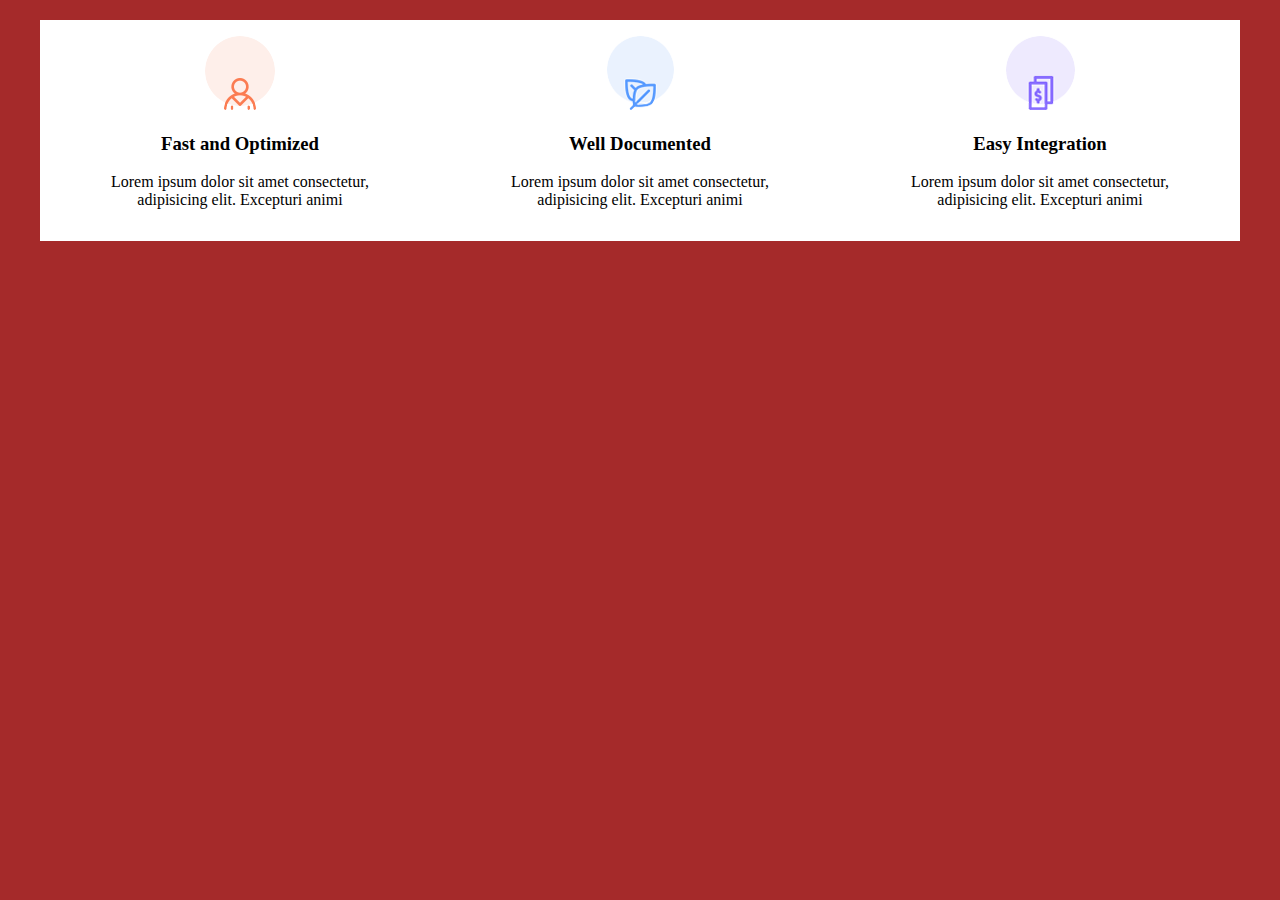
<file: index.html>
<!DOCTYPE html>
<html lang="en">
<head>
    <meta charset="UTF-8">
    <meta name="viewport" content="width=device-width, initial-scale=1.0">
    <title>Document</title>
    <link rel="stylesheet" href="css/main.css">
</head>
<body>
    
<div class="box">
    <div class="box-item">
        <img src="rasmlar/21.png" alt="">
        <h3>Fast and Optimized</h3>
        <p>
            Lorem ipsum dolor sit amet consectetur, adipisicing elit.
            Excepturi animi
        </p>
    </div>
    <div class="box-item">
        <img src="rasmlar/22.png" alt="">
        <h3>Well Documented</h3>
        <p>
            Lorem ipsum dolor sit amet consectetur, adipisicing elit.
            Excepturi animi
        </p>
    </div>
    <div class="box-item">
        <img src="rasmlar/23.png" alt="">
        <h3>Easy Integration</h3>
        <p>
            Lorem ipsum dolor sit amet consectetur, adipisicing elit.
            Excepturi animi
        </p>
    </div>
    <div class="clear"></div>
</div>

</body>
</html>
</file>
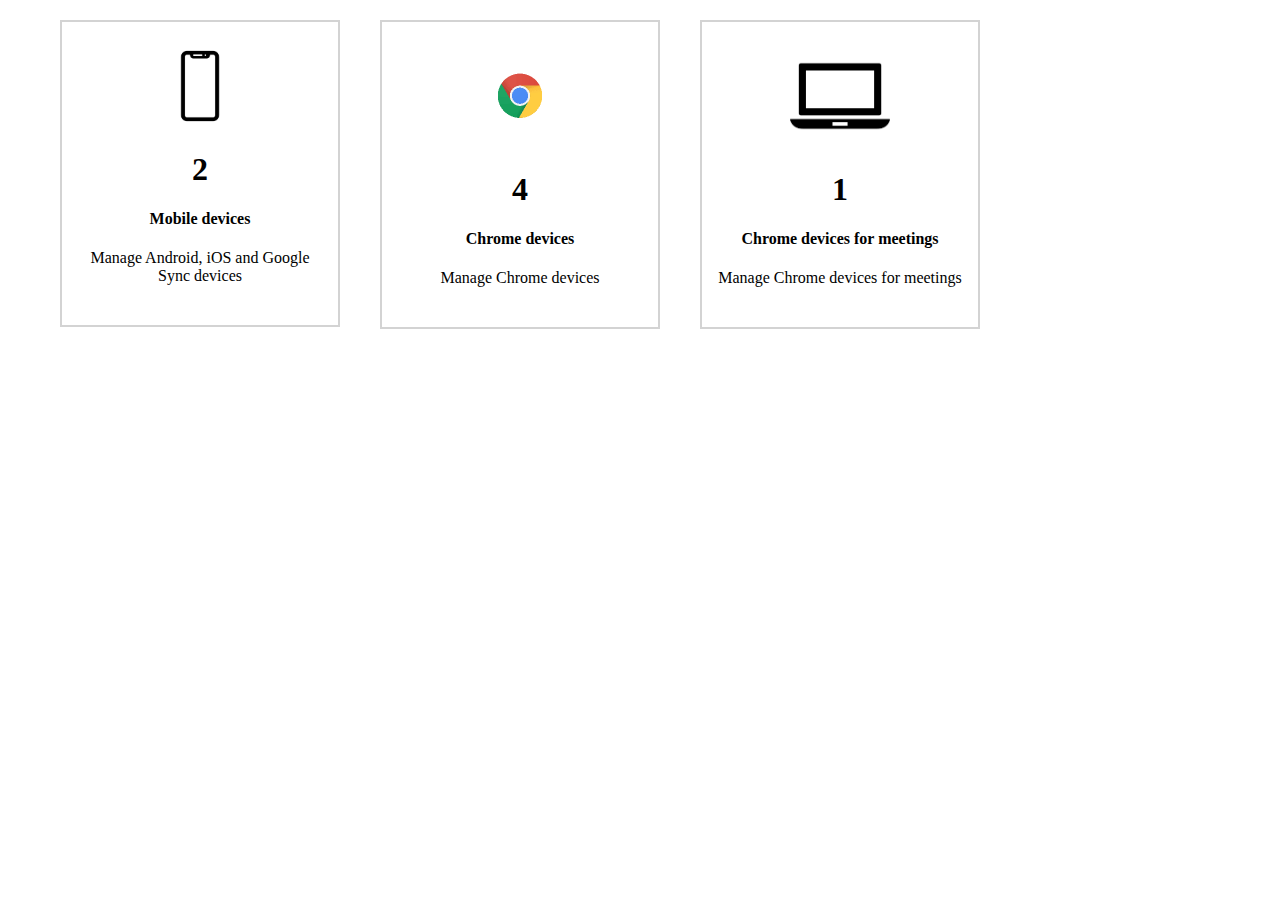
<file: index2.html>
<!DOCTYPE html>
<html lang="en">
<head>
    <meta charset="UTF-8">
    <meta name="viewport" content="width=device-width, initial-scale=1.0">
    <title>Document</title>
    <link rel="stylesheet" href="css/main2.css">
</head>
<body>
    
<div class="box">
    <div class="box-item">
        <img src="rasmlar/tel.png" alt="" width="80px" height="80px">
        <h1>2</h1>
        <h4>Mobile devices</h4>
        <p>Manage Android, iOS and Google Sync devices</p>
    </div>
    <div class="box-item">
        <img src="rasmlar/chrome.png" alt="" width="100px" height="100px">
        <h1>4</h1>
        <h4>Chrome devices</h4>
        <p>Manage Chrome devices</p>
    </div>
    <div class="box-item">
        <img src="rasmlar/kom.png" alt="" width="100px" height="100px">
        <h1>1</h1>
        <h4>Chrome devices for meetings</h4>
        <p>Manage Chrome devices for meetings</p>
    </div>
</div>

</body>
</html>
</file>
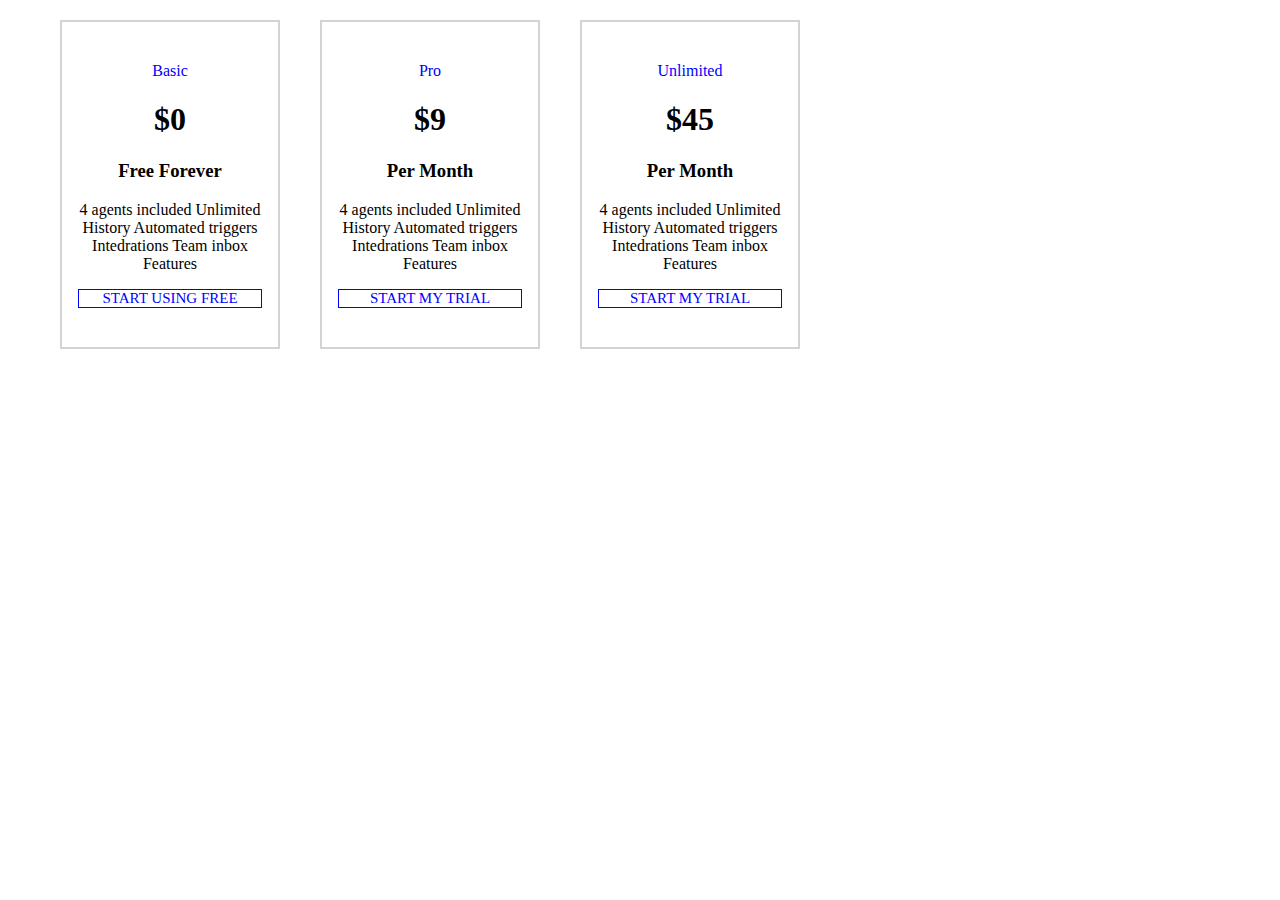
<file: index3.html>
<!DOCTYPE html>
<html lang="en">
<head>
    <meta charset="UTF-8">
    <meta name="viewport" content="width=device-width, initial-scale=1.0">
    <title>Document</title>
    <link rel="stylesheet" href="css/main3.css">
</head>
<body>
    
<div class="box">
    <div class="box-item">
        <p class="p1">Basic</p>
        <h1>$0</h1>
        <h3>Free Forever</h3>
        <p>4 agents included Unlimited History Automated
           triggers Intedrations Team inbox Features</p>
        <p class="p2">START USING FREE</p>
    </div>
    <div class="box-item">
        <p class="p1">Pro</p>
        <h1>$9</h1>
        <h3>Per Month</h3>
        <p>4 agents included Unlimited History Automated
           triggers Intedrations Team inbox Features</p>
        <p class="p2">START MY TRIAL</p>
    </div>
    <div class="box-item">
        <p class="p1">Unlimited</p>
        <h1>$45</h1>
        <h3>Per Month</h3>
        <p>4 agents included Unlimited History Automated
           triggers Intedrations Team inbox Features</p>
        <p class="p2">START MY TRIAL</p>
    </div>
</div>

</body>
</html>
</file>
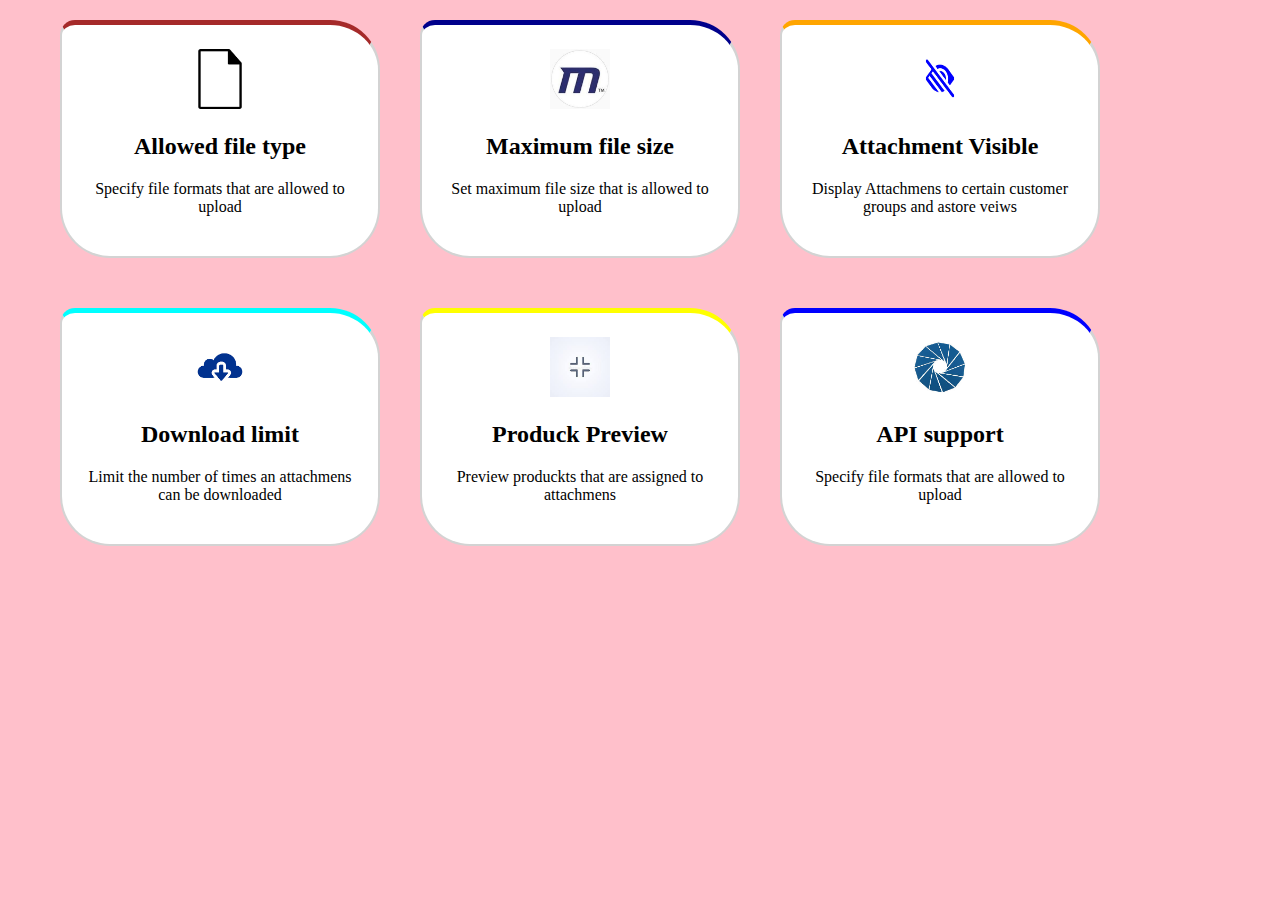
<file: index4.html>
<!DOCTYPE html>
<html lang="en">
<head>
    <meta charset="UTF-8">
    <meta name="viewport" content="width=device-width, initial-scale=1.0">
    <title>Document</title>
    <link rel="stylesheet" href="css/main4.css">
</head>
<body>
    
<div class="box">
    <div class="box-item-1">
        <img src="rasmlar/file.png" alt="" width="60px" height="60px">
        <h2>Allowed file type</h2>
        <p>Specify file formats that are allowed to upload</p>
    </div>
    <div class="box-item-2">
        <img src="rasmlar/m.jfif" alt="" width="60px" height="60px">
        <h2>Maximum file size</h2>
        <p>Set maximum file size that is allowed to upload</p>
    </div>
    <div class="box-item-3">
        <img src="rasmlar/koz.png" alt="" width="60px" height="60px">
        <h2>Attachment Visible</h2>
        <p>Display Attachmens to certain customer groups and astore veiws</p>
    </div>
    <div class="box-item-4">
        <img src="rasmlar/bulut.png" alt="" width="60px" height="60px">
        <h2>Download limit</h2>
        <p>Limit the number of times an attachmens can be downloaded</p>
    </div>
    <div class="box-item-5">
        <img src="rasmlar/angry.jfif" alt="" width="60px" height="60px">
        <h2>Produck Preview</h2>
        <p>Preview produckts that are assigned to attachmens</p>
    </div>
    <div class="box-item-6">
        <img src="rasmlar/doira.jfif" alt="" width="60px" height="60px">
        <h2>API support</h2>
        <p>Specify file formats that are allowed to upload</p>
    </div>
</div>

</body>
</html>
</file>
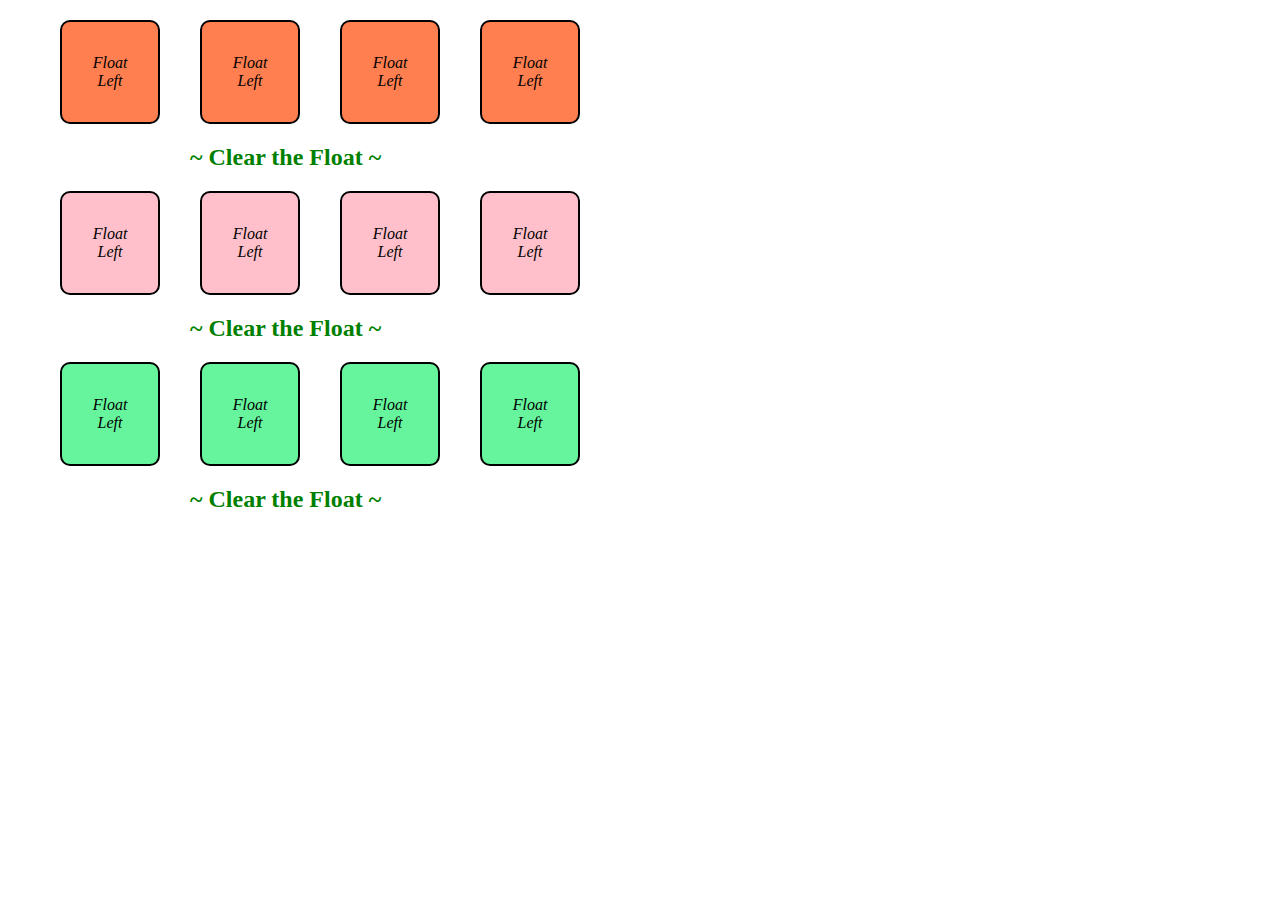
<file: index5.html>
<!DOCTYPE html>
<html lang="en">
<head>
    <meta charset="UTF-8">
    <meta name="viewport" content="width=device-width, initial-scale=1.0">
    <title>Document</title>
    <link rel="stylesheet" href="css/main5.css">
</head>
<body>
    
<div class="box">
    <div class="box-item-1">
        <p>
            Float
        <br>
            Left
        </p>
    </div>
    <div class="box-item-1">
        <p>
            Float
        <br>
            Left
        </p>
    </div>
    <div class="box-item-1">
        <p>
            Float
        <br>
            Left
        </p>
    </div>
    <div class="box-item-1">
        <p>
            Float
        <br>
            Left
        </p>
    </div>
    <div class="clear"></div>
    <h2 class="C">~ Clear the Float ~</h2>
</div>
<div class="box">
    <div class="box-item-2">
        <p>
            Float
        <br>
            Left
        </p>
    </div>
    <div class="box-item-2">
        <p>
            Float
        <br>
            Left
        </p>
    </div>
    <div class="box-item-2">
        <p>
            Float
        <br>
            Left
        </p>
    </div>
    <div class="box-item-2">
        <p>
            Float
        <br>
            Left
        </p>
    </div>
    <div class="clear"></div>
    <h2 class="C">~ Clear the Float ~</h2>
</div>
<div class="box">
    <div class="box-item-3">
        <p>
            Float
        <br>
            Left
        </p>
    </div>
    <div class="box-item-3">
        <p>
            Float
        <br>
            Left
        </p>
    </div>
    <div class="box-item-3">
        <p>
            Float
        <br>
            Left
        </p>
    </div>
    <div class="box-item-3">
        <p>
            Float
        <br>
            Left
        </p>
    </div>
    <div class="clear"></div>
    <h2 class="C">~ Clear the Float ~</h2>
</div>


</body>
</html>
</file>
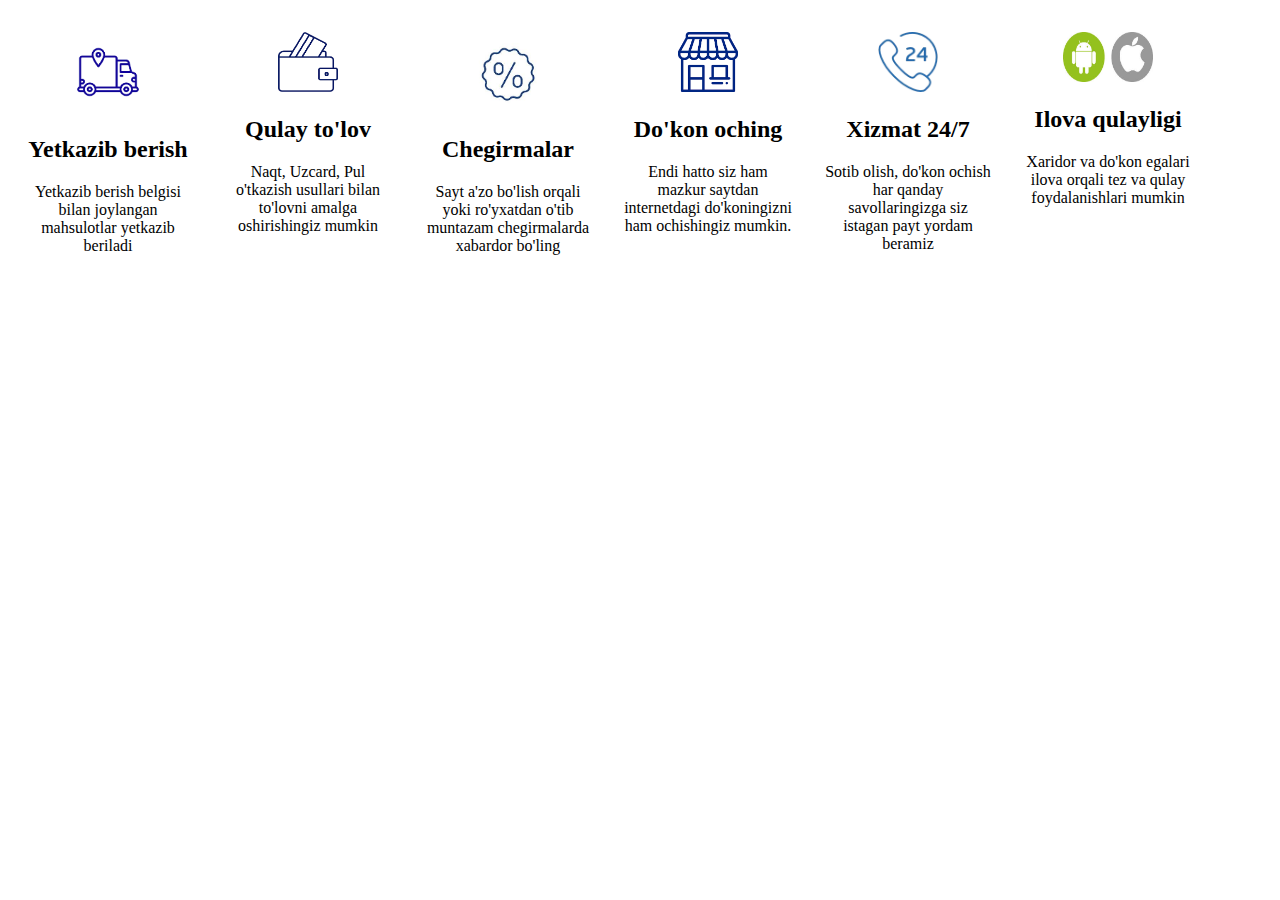
<file: index6.html>
<!DOCTYPE html>
<html lang="en">
<head>
    <meta charset="UTF-8">
    <meta name="viewport" content="width=device-width, initial-scale=1.0">
    <title>Document</title>
    <link rel="stylesheet" href="css/main6.css">
</head>
<body>
    
<div class="box">
    <div class="box-item">
        <img src="rasmlar/mashina.png" alt="" width="80px" height="80px">
        <h2>Yetkazib berish</h2>
        <p>Yetkazib berish belgisi bilan joylangan mahsulotlar yetkazib beriladi</p>
    </div>
    <div class="box-item">
        <img src="rasmlar/hamyon.png" alt="" width="60px" height="60px">
        <h2>Qulay to'lov</h2>
        <p>Naqt, Uzcard, Pul o'tkazish usullari bilan to'lovni amalga oshirishingiz mumkin</p>
    </div>
    <div class="box-item">
        <img src="rasmlar/foiz.jfif" alt="" width="80px" height="80px">
        <h2>Chegirmalar</h2>
        <p>Sayt a'zo bo'lish orqali yoki ro'yxatdan o'tib muntazam chegirmalarda xabardor bo'ling</p>
    </div>
    <div class="box-item">
        <img src="rasmlar/uy.png" alt="" width="60px" height="60px">
        <h2>Do'kon oching</h2>
        <p>Endi hatto siz ham mazkur saytdan internetdagi do'koningizni ham ochishingiz mumkin.</p>
    </div>
    <div class="box-item">
        <img src="rasmlar/phone.png" alt="" width="60px" height="60px">
        <h2>Xizmat 24/7</h2>
        <p>Sotib olish, do'kon ochish har qanday savollaringizga siz istagan  payt yordam beramiz</p>
    </div>
    <div class="box-item">
        <img src="rasmlar/and.jfif" alt="" width="90px" height="50px">
        <h2>Ilova qulayligi</h2>
        <p>Xaridor va do'kon egalari ilova orqali tez va qulay foydalanishlari mumkin</p>
    </div>
</div>

</body>
</html>
</file>
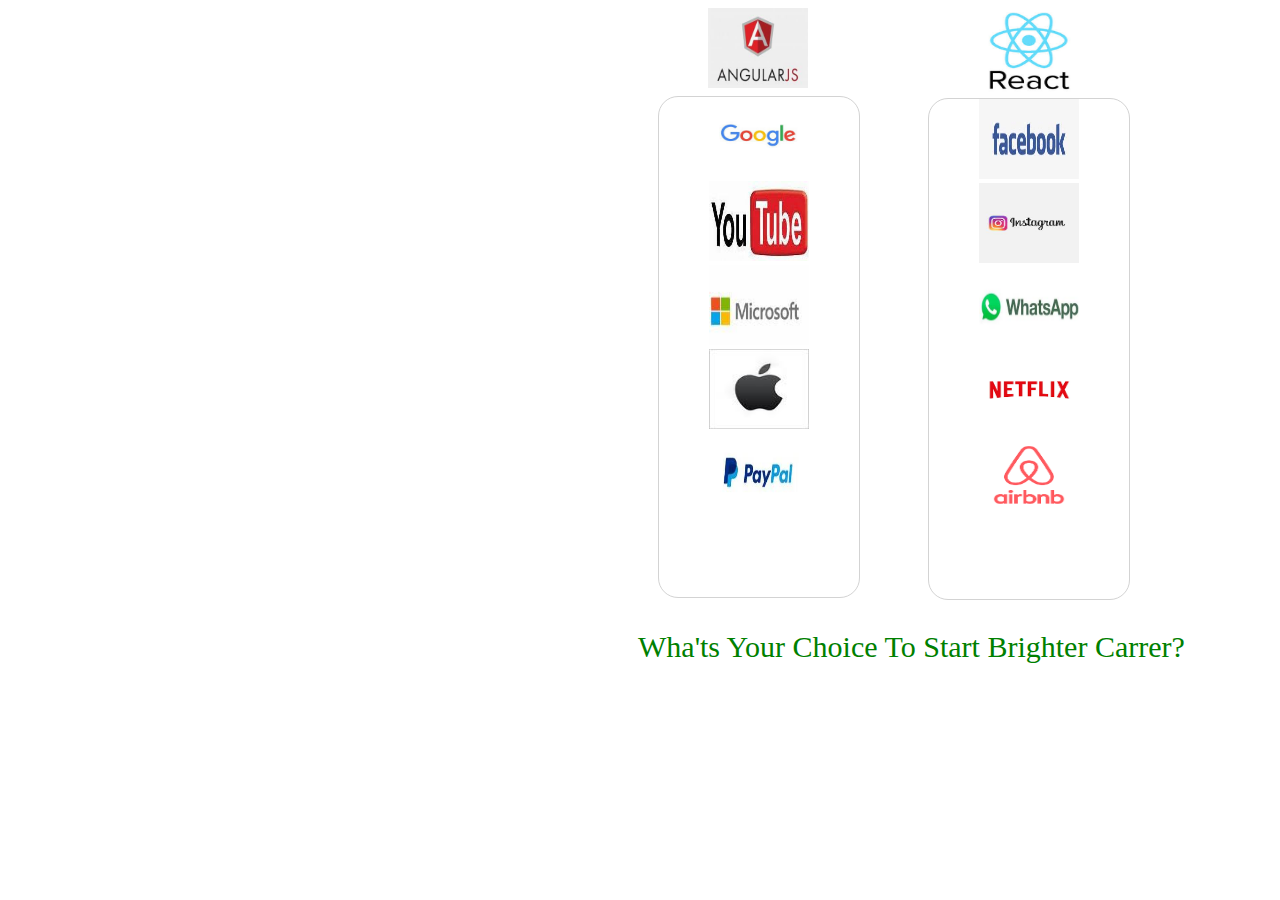
<file: index7.html>
<!DOCTYPE html>
<html lang="en">
<head>
    <meta charset="UTF-8">
    <meta name="viewport" content="width=device-width, initial-scale=1.0">
    <title>Document</title>
    <link rel="stylesheet" href="css/main7.css">
</head>
<body>
    
<div class="rasm-1">
    <img src="rasmlar/angular.jfif" alt="" width="100px" height="80px">
</div>
<div class="rasm-2">
    <img src="rasmlar/react.jfif" alt="" width="100px" height="80px">
</div>

<div class="box">
    <img src="rasmlar/ggg.jfif" alt="" width="100px" height="80px">
    <img src="rasmlar/you.jfif" alt="" width="100px" height="80px">
    <img src="rasmlar/mic.jfif" alt="" width="100px" height="80px">
    <img src="rasmlar/iphone.jfif" alt="" width="100px" height="80px">
    <img src="rasmlar/pay.jfif" alt="" width="100px" height="80px">
</div>
<div class="box1">
    <img src="rasmlar/facebook.jfif" alt="" width="100px" height="80px">
    <img src="rasmlar/insta.jfif" alt="" width="100px" height="80px">
    <img src="rasmlar/what.jfif" alt="" width="100px" height="80px">
    <img src="rasmlar/nt.png" alt="" width="100px" height="80px">
    <img src="rasmlar/airbnb.png" alt="" width="100px" height="80px">
</div>
<div class="w">
    <p>Wha'ts Your Choice To Start Brighter Carrer?</p>
</div>

</body>
</html>
</file>
<file: css/main.css>
body{
    background-color: brown;
}
.box{
    width: 1200px;
    margin: 20px auto;
    background-color: white;
}
.box-item{
    width: 30%;
    /*border: 1px solid;*/
    padding: 16px 24px;
    box-sizing: border-box;
    text-align: center;
    float: left;
    margin: 0 20px;
}
.clear{
    clear: both;
}
</file>
<file: css/main2.css>
.box{
    width: 1200px;
    margin: 20px auto;
}
.box-item{
    width: 280px;
    border: 2px solid lightgrey;
    padding: 24px 16px;
    box-sizing: border-box;
    text-align: center;
    float: left;
    margin: 0 20px;
}
</file>
<file: css/main3.css>
.box{
    width: 1200px;
    margin: 20px auto;
}
.box-item{
    width: 220px;
    border: 2px solid lightgrey;
    padding: 24px 16px;
    box-sizing: border-box;
    text-align: center;
    float: left;
    margin: 0 20px;
}
.p1{
    color: blue;
}
.p2{
    color: blue;
    font-size: 15px;
    border: 1px solid blue;
}
</file>
<file: css/main4.css>
body{
    background-color: pink;
}
.box{
    width: 1200px;
    margin: 20px auto;
}
.box-item-1{
    width: 320px;
    border: 2px solid lightgrey;
    border-radius: 50px;
    border-top-left-radius: 15px;
    border-top-width: 5px;
    border-top-color: brown;
    padding: 24px 16px;
    box-sizing: border-box;
    background-color: white;
    text-align: center;
    float: left;
    margin: 0 20px;
}
.box-item-2{
    width: 320px;
    border: 2px solid lightgrey;
    border-radius: 50px;
    border-top-left-radius: 15px;
    border-top-width: 5px;
    border-top-color: darkblue;
    padding: 24px 16px;
    box-sizing: border-box;
    background-color: white;
    text-align: center;
    float: left;
    margin: 0 20px;
}
.box-item-3{
    width: 320px;
    border: 2px solid lightgrey;
    border-radius: 50px;
    border-top-left-radius: 15px;
    border-top-width: 5px;
    border-top-color: orange;
    padding: 24px 16px;
    box-sizing: border-box;
    background-color: white;
    text-align: center;
    float: left;
    margin: 0 20px;
}
.box-item-4{
    width: 320px;
    border: 2px solid lightgrey;
    border-radius: 50px;
    border-top-left-radius: 15px;
    border-top-width: 5px;
    border-top-color: aqua;
    padding: 24px 16px;
    box-sizing: border-box;
    background-color: white;
    text-align: center;
    float: left;
    margin: 0 20px;
    margin-top: 50px;
}
.box-item-5{
    width: 320px;
    border: 2px solid lightgrey;
    border-radius: 50px;
    border-top-left-radius: 15px;
    border-top-width: 5px;
    border-top-color: yellow;
    padding: 24px 16px;
    box-sizing: border-box;
    background-color: white;
    text-align: center;
    float: left;
    margin: 0 20px;
    margin-top: 50px;
}
.box-item-6{
    width: 320px;
    border: 2px solid lightgrey;
    border-radius: 50px;
    border-top-left-radius: 15px;
    border-top-width: 5px;
    border-top-color: blue;
    padding: 24px 16px;
    box-sizing: border-box;
    background-color: white;
    text-align: center;
    float: left;
    margin: 0 20px;
    margin-top: 50px;
}
</file>
<file: css/main5.css>
.box{
    width: 1200px;
    margin: 20px auto;
}
.box-item-1{
    width: 100px;
    border: 2px solid black;
    border-radius: 10px;
    padding: 16px 24px;
    box-sizing: border-box;
    background-color: coral;
    text-align: center;
    font-style: italic;
    float: left;
    margin: 0 20px;
}
.box-item-2{
    width: 100px;
    border: 2px solid black;
    border-radius: 10px;
    padding: 16px 24px;
    box-sizing: border-box;
    background-color: pink;
    text-align: center;
    font-style: italic;
    float: left;
    margin: 0 20px;
}
.box-item-3{
    width: 100px;
    border: 2px solid black;
    border-radius: 10px;
    padding: 16px 24px;
    box-sizing: border-box;
    background-color: rgb(102, 245, 157);
    text-align: center;
    font-style: italic;
    float: left;
    margin: 0 20px;
}
.C{
    color: green;
    margin-left: 150px;
}
.clear{
    clear: both;
}
</file>
<file: css/main6.css>
.box{
    width: 1500px;
    margin: 0 auto;
}
.box-item{
    width: 200px;
    padding: 24px 16px;
    box-sizing: border-box;
    text-align: center;
    float: left;
    margin: 0 auto;
}
</file>
<file: css/main7.css>
.box{
    width: 200px;
    height: 500px;
    border: 1px solid lightgray;
    border-radius: 20px;
    text-align: center;
    margin-left: 650px;
}
.box1{
    width: 200px;
    height: 500px;
    border: 1px solid lightgray;
    border-radius: 20px;
    text-align: center;
    margin-left: 920px;
    margin-top: -500px;
}
.rasm-1{
    margin-left: 700px;
}
.rasm-2{
    margin-left: 970px;
    margin-top: -80px;
}
.w{
    font-size: 30px;
    color: green;
    margin-left: 630px;
}
</file>
